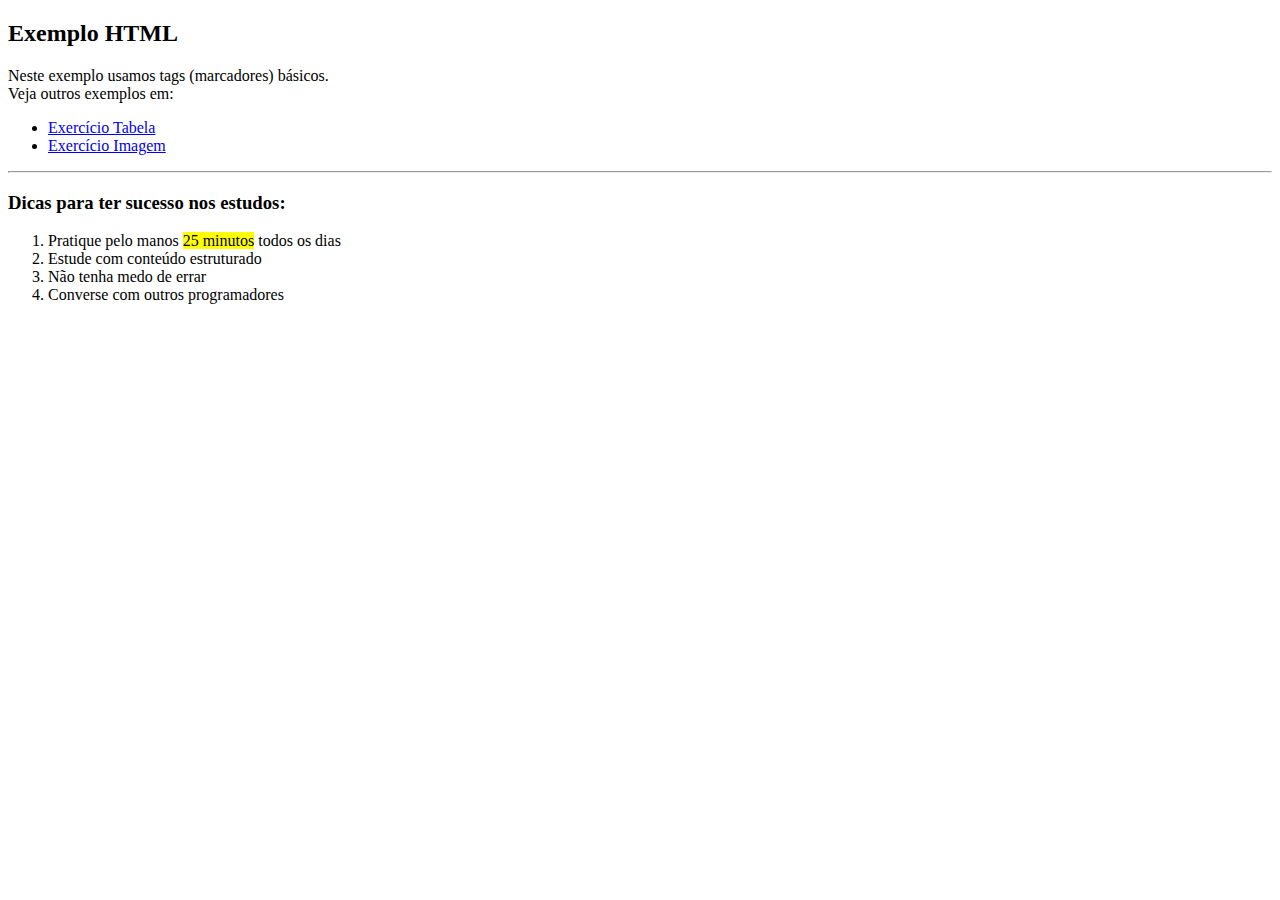
<file: index.html>
<!DOCTYPE html>
<html lang="pt-BR">
<head>
    <meta charset="UTF-8">
    <meta name="viewport" content="width=device-width, initial-scale=1.0">
    <title>Exercício 1</title>
</head>
<body>
    <h2>Exemplo HTML</h2>
    <P>
        Neste exemplo usamos tags (marcadores) básicos.<br>
        Veja outros exemplos em:
    </P>
    <ul>
        <li><a href="exerTabela.html">Exercício Tabela</a></li>
        <li><a href="exerImagens.html">Exercício Imagem</a></li>
    </ul>
    <hr>
    <h3>Dicas para ter sucesso nos estudos:</h3>
    <ol>
        <li>Pratique pelo manos <mark>25 minutos</mark> todos os dias</li>
        <li>Estude com conteúdo estruturado</li>
        <li>Não tenha medo de errar</li>
        <li>Converse com outros programadores</li>
    </ol>
    
</body>
</html>
</file>
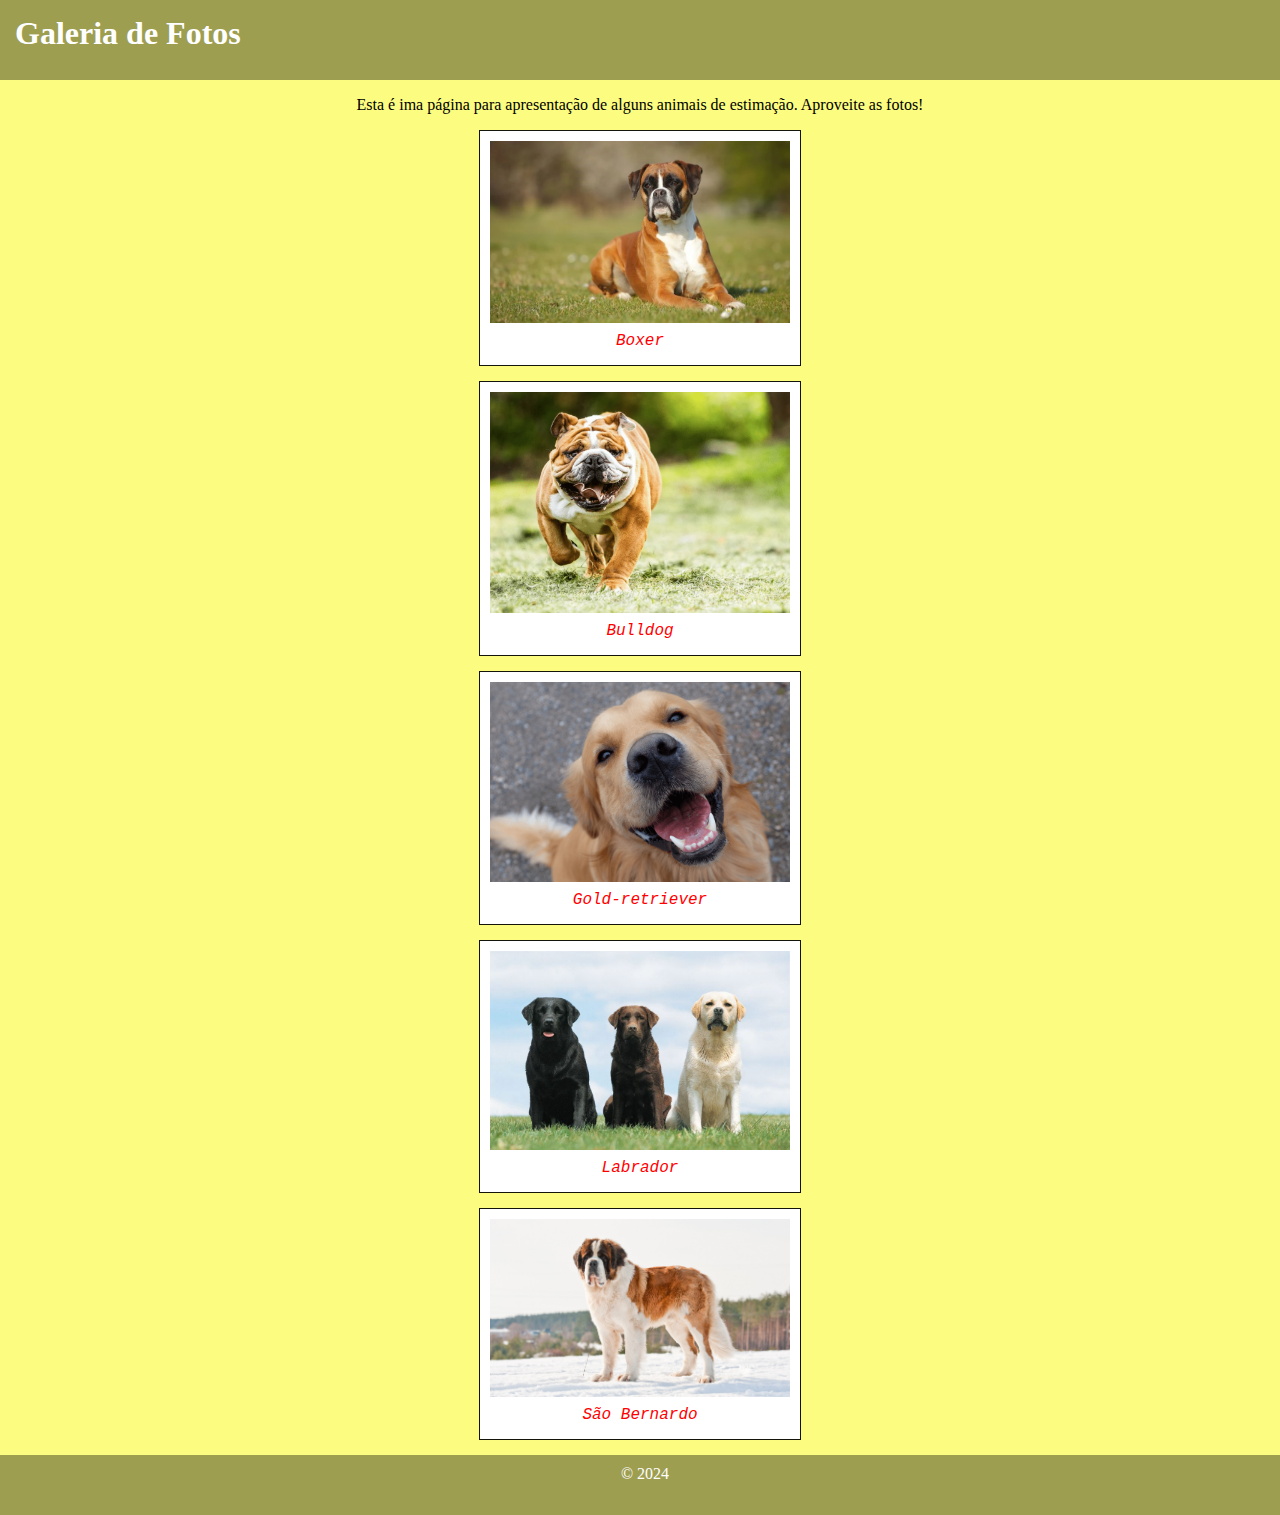
<file: html+css/index.html>
<!DOCTYPE html>
<html lang="pt-BR">
<head>
    <meta charset="UTF-8">
    <meta name="viewport" content="width=device-width, initial-scale=1.0">
    <title>Exercícios</title>
    <link rel="stylesheet" href="estilo.css" type="text/css">
</head>
<body>
    
    <header>
        <h1 class="titulo">Galeria de Fotos</h1>
    </header>

    <section id="principal">
        <p class="texto">Esta é ima página para apresentação de alguns animais de estimação. 
            Aproveite as fotos!
        </p>

        <figure>
            <img src="img/boxer.webp">
            <figcaption>
                <a href="https://www.petlove.com.br/boxer/r?srsltid=AfmBOorhNSm3DHf09a1NREF7Pvo4FYwY_mQdIyLt8Uvmi0iWKg5_v8XR" target="_blank">
                Boxer
                </a>
            </figcaption>
        </figure>
        <figure>
            <img src="img/bulldog.png">
            <figcaption>
                <a href="https://www.petlove.com.br/buldogue-ingles/r?srsltid=AfmBOoqxTh9QLgDHH22JPL9eQiM5yLcDJic-PknbB4s4RRjjL7NXwljw" target="_blank"> 
                Bulldog
                </a>
            </figcaption>
        </figure>
        <figure>
            <img src="img/golden-retriever.png">
            <figcaption>
               <a href="https://www.petlove.com.br/golden-retriever/r?srsltid=AfmBOooV1EFKdn7ViSABM9PoHIfeknF7tPHe80XWVc5SFdtEBt2-ATIT" 
               target="_blank">
               Gold-retriever
               </a>
            </figcaption>
        </figure>
        <figure>
            <img src="img/labrador.jpg">
            <figcaption>
                <a href="https://www.petlove.com.br/labrador-retriever/r?srsltid=AfmBOopSYuCu6Pj66i3un5QhGzZnMOsKDTqA8svBLjB_frXQKoJfCEMK" target="_blank">
                Labrador
                </a>
            </figcaption>
        </figure>
        <figure>
            <img src="img/são-bernardo.jpg">
            <figcaption>
              <a href="https://www.petlove.com.br/sao-bernardo/r?srsltid=AfmBOoonyGgtygpsvgtILE3LmNQV9_bB9leZZrfbqoxdM7mZ9lGA7ZqV" 
              target="_blank">
              São Bernardo
              </a>
            </figcaption>
        </figure>

    </section>

    <footer>
        &copy; 2024
    </footer>
</body>
</html>
</file>
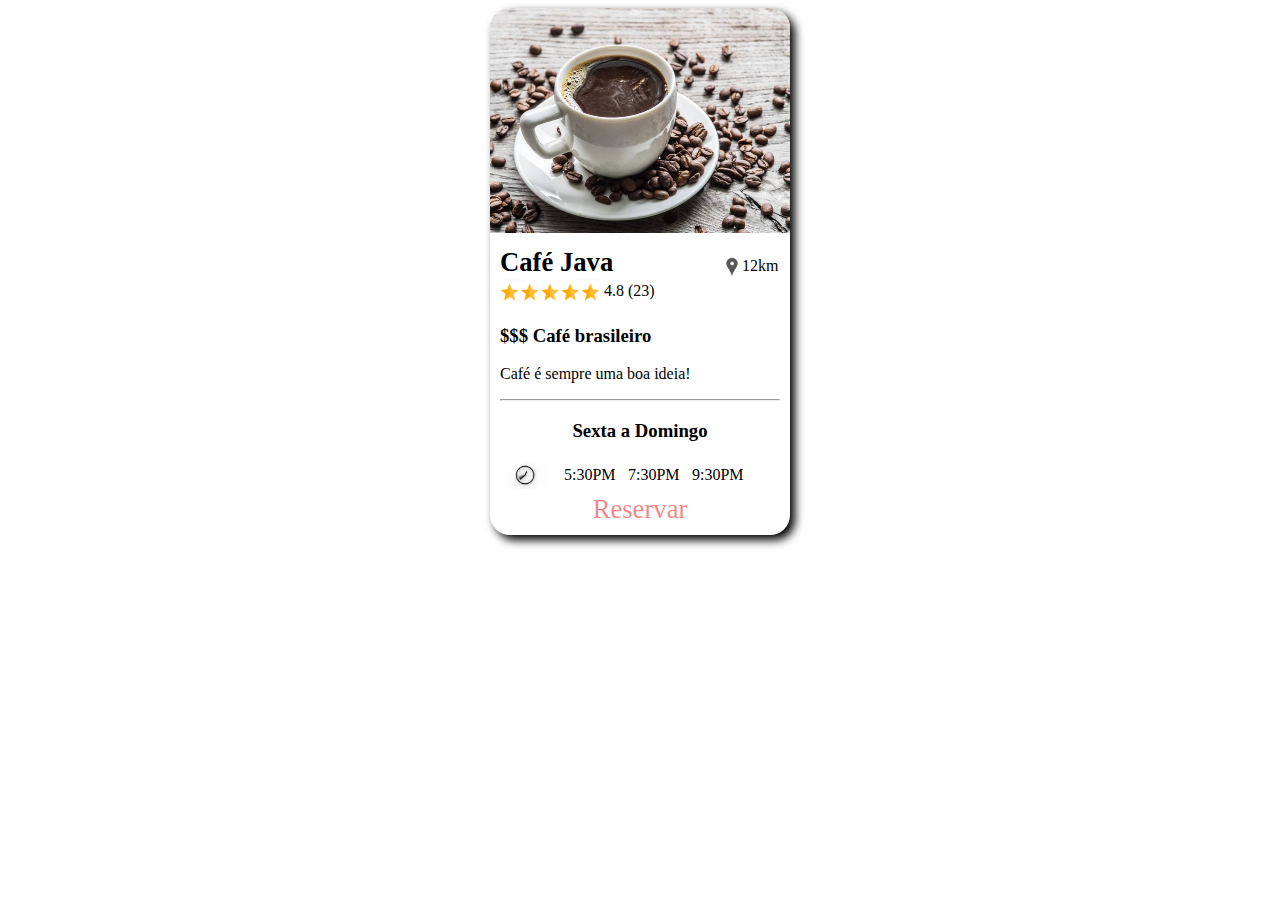
<file: html+css02/index.html>
<!DOCTYPE html>
<html lang="pt-BR">
<head>
    <meta charset="UTF-8">
    <meta name="viewport" content="width=device-width, initial-scale=1.0">
    <title>Document</title>
    <link rel="stylesheet" href="estilo02.css">

</head>
<body>
    <figure>
        <img src="img02/xicara_cafe.jpg">
        <figcaption>
            <h1>Café Java</h1>
            <div class="dist"><img src="img02/sinal.webp">12km</div>
            <div class="star">
                <img src="img02/estrelas.webp"> 4.8 (23)
            </div>
            <h3>$$$ Café brasileiro</h3>
            <p>Café é sempre uma boa ideia!</p>
            <hr>
            <h3 class="dias">Sexta a Domingo</h3>
            <img src="img02/relogio.jpg" class="clock">
            <div class="horario">
                <div>5:30PM</div>
                <div>7:30PM</div>
                <div>9:30PM</div>
            </div>
            <div class="reserva">Reservar</div>
        </figcaption>
    </figure>
    
</body>
</html>
</file>
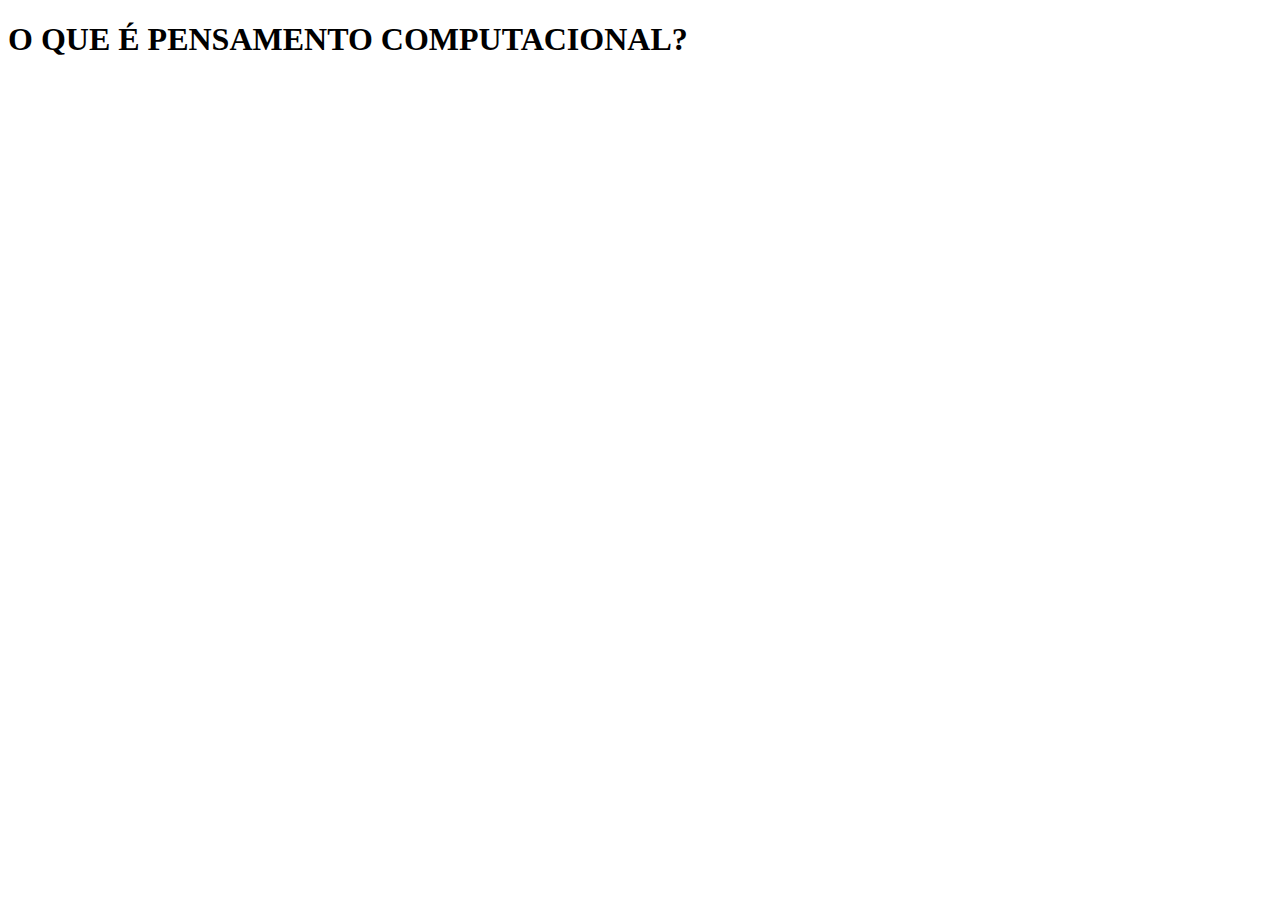
<file: adding_video.html>
<!DOCTYPE html>
<html lang="pt-BR">
<head>
    <meta charset="UTF-8">
    <meta name="viewport" content="width=device-width, initial-scale=1.0">
    <title>Document</title>
</head>
<body>
    
    <h1>O QUE É PENSAMENTO COMPUTACIONAL?</h1>
    <iframe width="709" height="399" src="https://www.youtube.com/embed/pRpjYrdb9UY" 
    title="O QUE É PENSAMENTO COMPUTACIONAL?"
    frameborder="0" allow="accelerometer; autoplay; 
    clipboard-write; encrypted-media; gyroscope; 
    picture-in-picture; web-share" 
    referrerpolicy="strict-origin-when-cross-origin" allowfullscreen>
    </iframe>
</body>
</html>
</file>
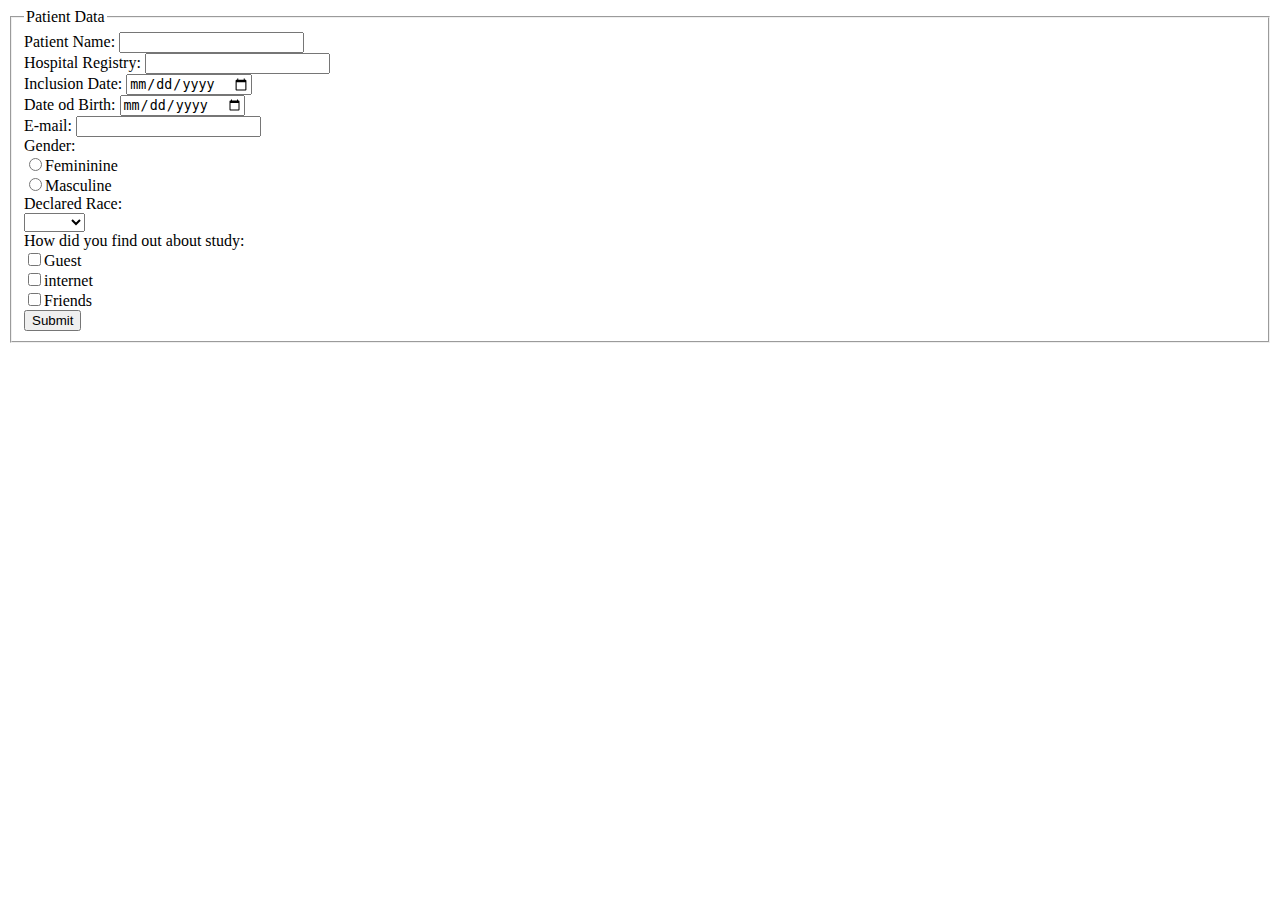
<file: creating_form.html>
<!DOCTYPE html>
<html lang="en">
<head>
    <meta charset="UTF-8">
    <meta name="viewport" content="width=device-width, initial-scale=1.0">
    <title>Document</title>
</head>
<body>

    <form method="get">
        <fieldset>
            <legend>Patient Data</legend>
            Patient Name: <input type="text" name="name"><br>
            Hospital Registry: <input type="text" name="registry"><br>
            Inclusion Date: <input type="date" name="inclusion"><br>
            Date od Birth: <input type="date" name="datebirth"><br>
            E-mail: <input type="email" name="email"><br>
            Gender: <br>
            <label for="g1">
                <input type="radio" name="gender" value="1" id="g1">Femininine
            </label><br>
            <label for="g2">
                <input type="radio" name="gender" value="2" id="g2">Masculine
            </label><br>
            Declared Race: <br>
            <select name="race">
                <option value=""></option>
                <option value="1">White</option>
                <option value="2">Black</option>
                <option value="3">Brown</option>
                <option value="4">Yellow</option>
            </select>
            <br>
            How did you find out about study:
            <br>
            <input type="checkbox" name="study" value="guest">Guest
            <br>
            <input type="checkbox" name="study" value="internet">internet
            <br>
            <input type="checkbox" name="study" value="friends">Friends
            <br>
            <button type="submit">Submit</button>
        </fieldset>
    </form>
    
</body>
</html>
</file>
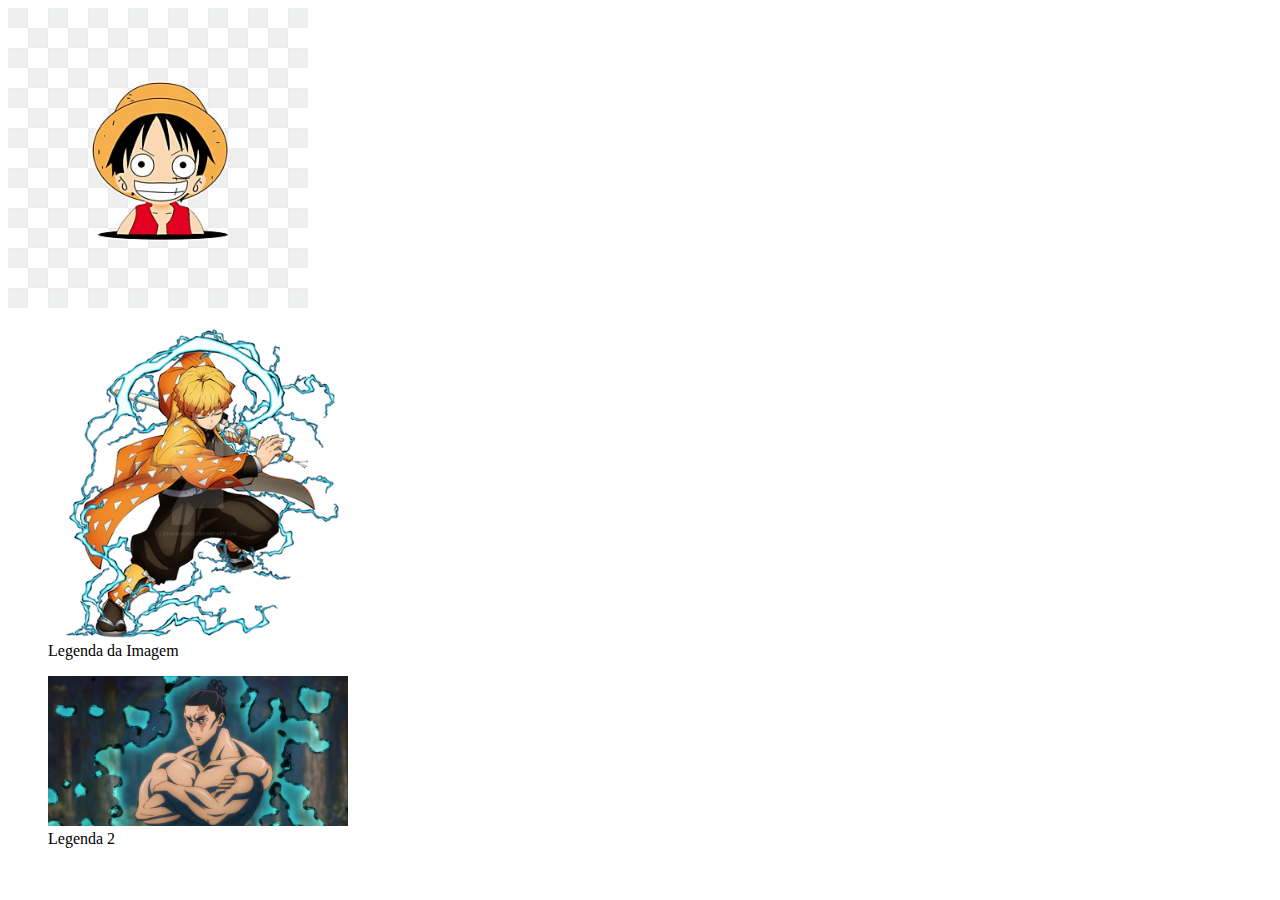
<file: exerImagens.html>
<!DOCTYPE html>
<html lang="pt-BR">
<head>
    <meta charset="UTF-8">
    <meta name="viewport" content="width=device-width, initial-scale=1.0">
    <title>Document</title>
</head>
<body>
    <img src="imagens/luffy2.png" width="300"><br>
    <figure>
        <img src="imagens/zenitsu2.png" width="300"><br>
        <figcaption>
            Legenda da Imagem
        </figcaption>
    </figure>

    <figure>
        <img src="imagens/aoi-todo.avif" width="300"><br>
        <figcaption>
            Legenda 2
        </figcaption>
    </figure>

    
</body>
</html>
</file>
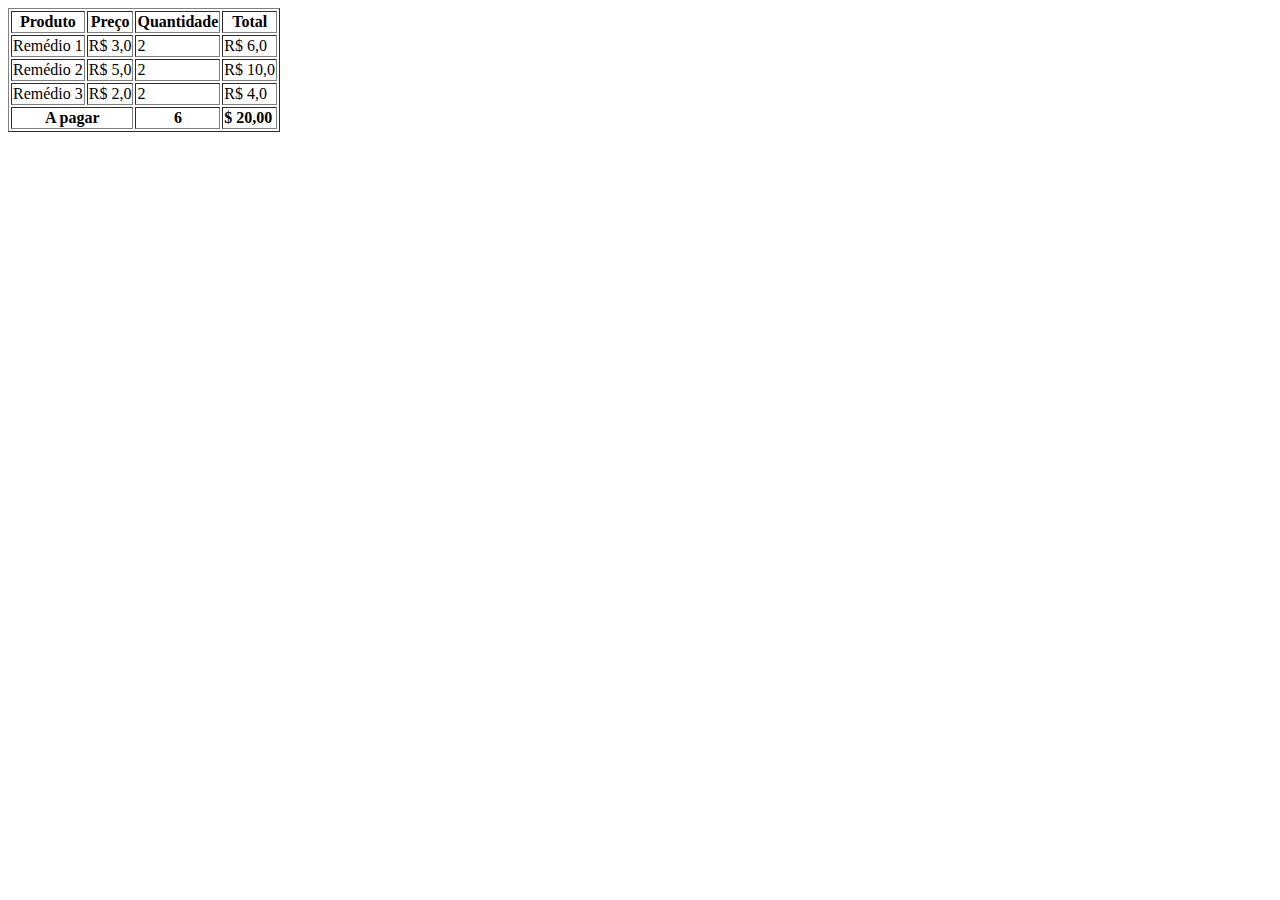
<file: exerTabela.html>
<!DOCTYPE html>
<html lang="pt-BR">
<head>
    <meta charset="UTF-8">
    <meta name="viewport" content="width=device-width, initial-scale=1.0">
    <title>Document</title>
</head>
<body>

    <table border="1">
        <thead>
        <tr>
            <th>Produto</th>
            <th>Preço</th>
            <th>Quantidade</th>
            <th>Total</th>
        </tr>    
        </thead>
        <tbody>
            <tr>
                <td>Remédio 1</td>
                <td>R$ 3,0</td>
                <td>2</td>
                <td>R$ 6,0</td>
            </tr>
            <tr>
                <td>Remédio 2</td>
                <td>R$ 5,0</td>
                <td>2</td>
                <td>R$ 10,0</td>
            </tr>
            <tr>
                <td>Remédio 3</td>
                <td>R$ 2,0</td>
                <td>2</td>
                <td>R$ 4,0</td>
            </tr>    

        </tbody>
        <tfoot>
            <tr>
                <th colspan="2">A pagar</th>
                <th>6</th>
                <td><strong>$ 20,00</strong></td>
            </tr>

        </tfoot>
    </table>
    
</body>
</html>
</file>
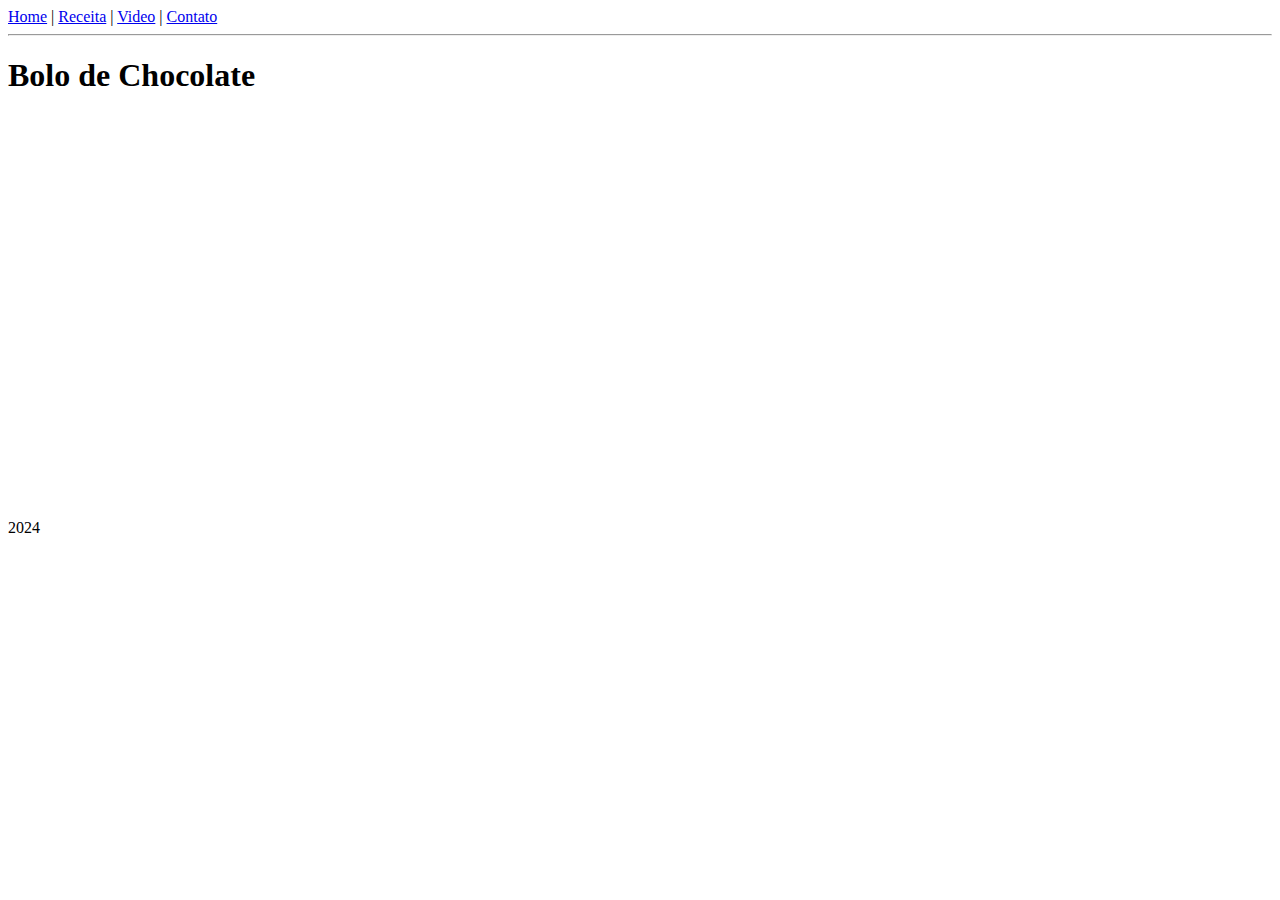
<file: site_html/video.html>
<!DOCTYPE html>
<html lang="pt-BR">
<head>
    <meta charset="UTF-8">
    <meta name="viewport" content="width=device-width, initial-scale=1.0">
    <title>Document</title>
</head>
<body>
    <nav>
        <a href="index.html">Home</a> |
        <a href="receita.html">Receita</a> |
        <a href="video.html">Video</a> |
        <a href="contato.html">Contato</a>

    </nav>
    <hr>
    <main>
        <h1>Bolo de Chocolate</h1>
        <iframe width="709" height="399" src="https://www.youtube.com/embed/jBIrssJu6os" 
        title="BOLO DE CHOCOLATE FÁCIL E RÁPIDO FEITO A MÃO ( SUPER FOFINHO )" 
        frameborder="0" allow="accelerometer; autoplay; clipboard-write; encrypted-media; 
        gyroscope; picture-in-picture; web-share" 
        referrerpolicy="strict-origin-when-cross-origin" allowfullscreen>
        </iframe>

    </main>
    <footer>
        2024
    </footer>
    
</body>
</html>
</file>
<file: html+css/estilo.css>
body {
    background-color: #fcfc81;
    margin: 0px;
}

.titulo {
    background-color: #9e9e51;
    color: #fff;
    height: 50px;
    padding: 15px;
    margin: 0px;
}

.texto {
    text-align: center;
    font-family: 'Times New Roman', Times, serif;
}

#principal {
    width: 800px;
    margin: auto;
}

figure {
    background-color: #fff;
    width: 300px;
    margin: 15px auto;
    border: 1px solid #14140a;
    padding: 10px;
}

figure img {
    width: 300px;
}

figcaption {
    text-align: center;
    font-style: italic;
    font-family: 'Courier New', Courier, monospace;
    padding: 5px;
}

footer {
    background-color: #9e9e51;
    color: #fff;
    height: 50px;
    padding-left: 10px;
    padding-top: 10px;
    text-align: center;

}

a:link {
    color: red;
    text-decoration: none;
}

a:visited {
  color: green; 
  text-decoration: none; 
}

a:hover {
    color: #9e9e51;
}

a:active {
    color: #eaad04;
}
</file>
<file: html+css02/estilo02.css>
body {
    font-family: cursive;
}

figure {
    width: 300px;
    margin: auto;
    box-shadow: 5px 5px 10px #000;
    border-radius: 20px;
}

figure > img {
    width: 100%;
    border-radius: 20px 20px 0px 0px;
}

h1, .dist {
    display: inline-block;
    width: 49%;
}

h1 {
    font-size: 20pt;
    margin: 0px;
    padding: 0px;
}

.dist img {
    vertical-align: middle;
    width: 20px;
    height: 20px;
}

.dist {
    text-align: right;
}

.star img {
    width: 100px;
    vertical-align: middle;
}

figcaption {
    padding: 10px;
}

.clock {
    width: 50px;
    display: inline-block;
    margin-right: 10px;
    vertical-align: middle;
}

.horario * {
    display: inline-block;
    width: 60px;

}

.horario {
    display: inline-block;
    vertical-align: middle;
}

.reserva {
    font-size: 20pt;
    color: rgba(240, 12, 12, 0.5);
    padding-top: 5px;
    text-align: center;
}

.dias {
    text-align: center;
}
</file>
